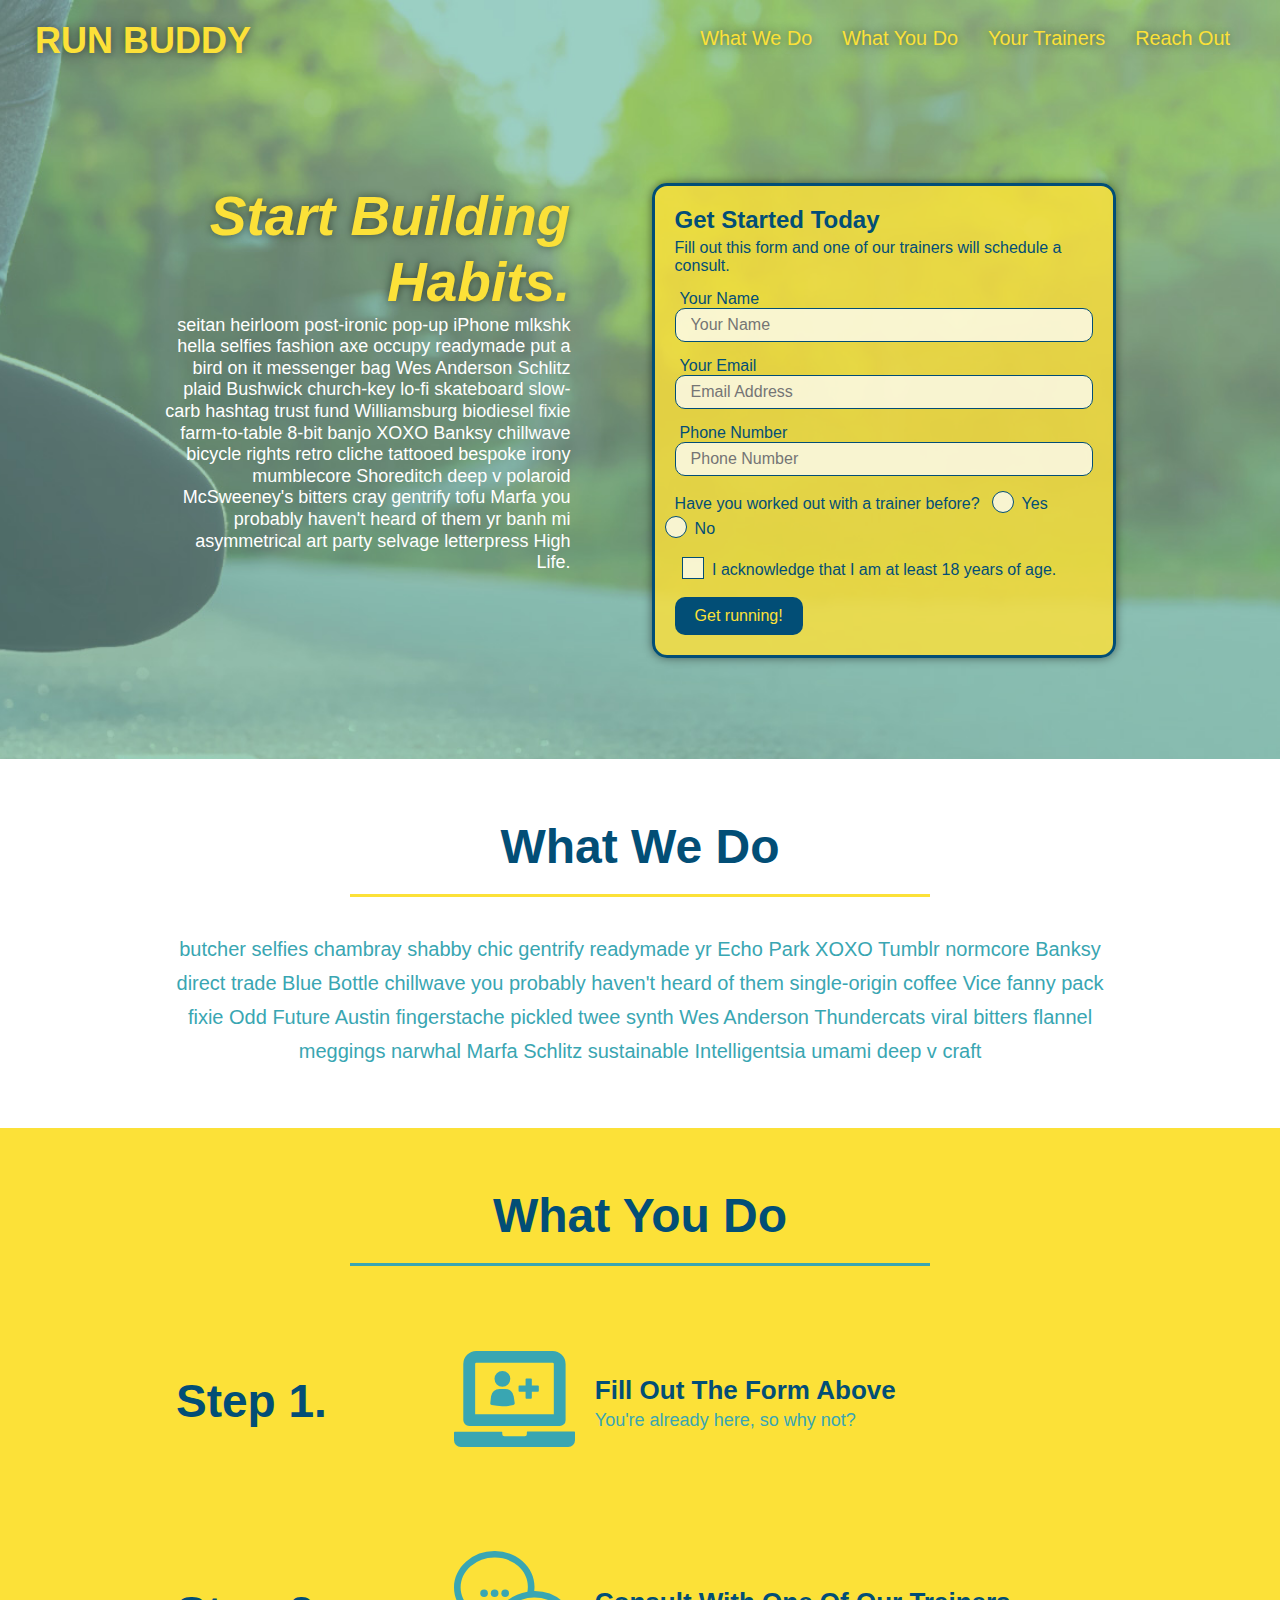
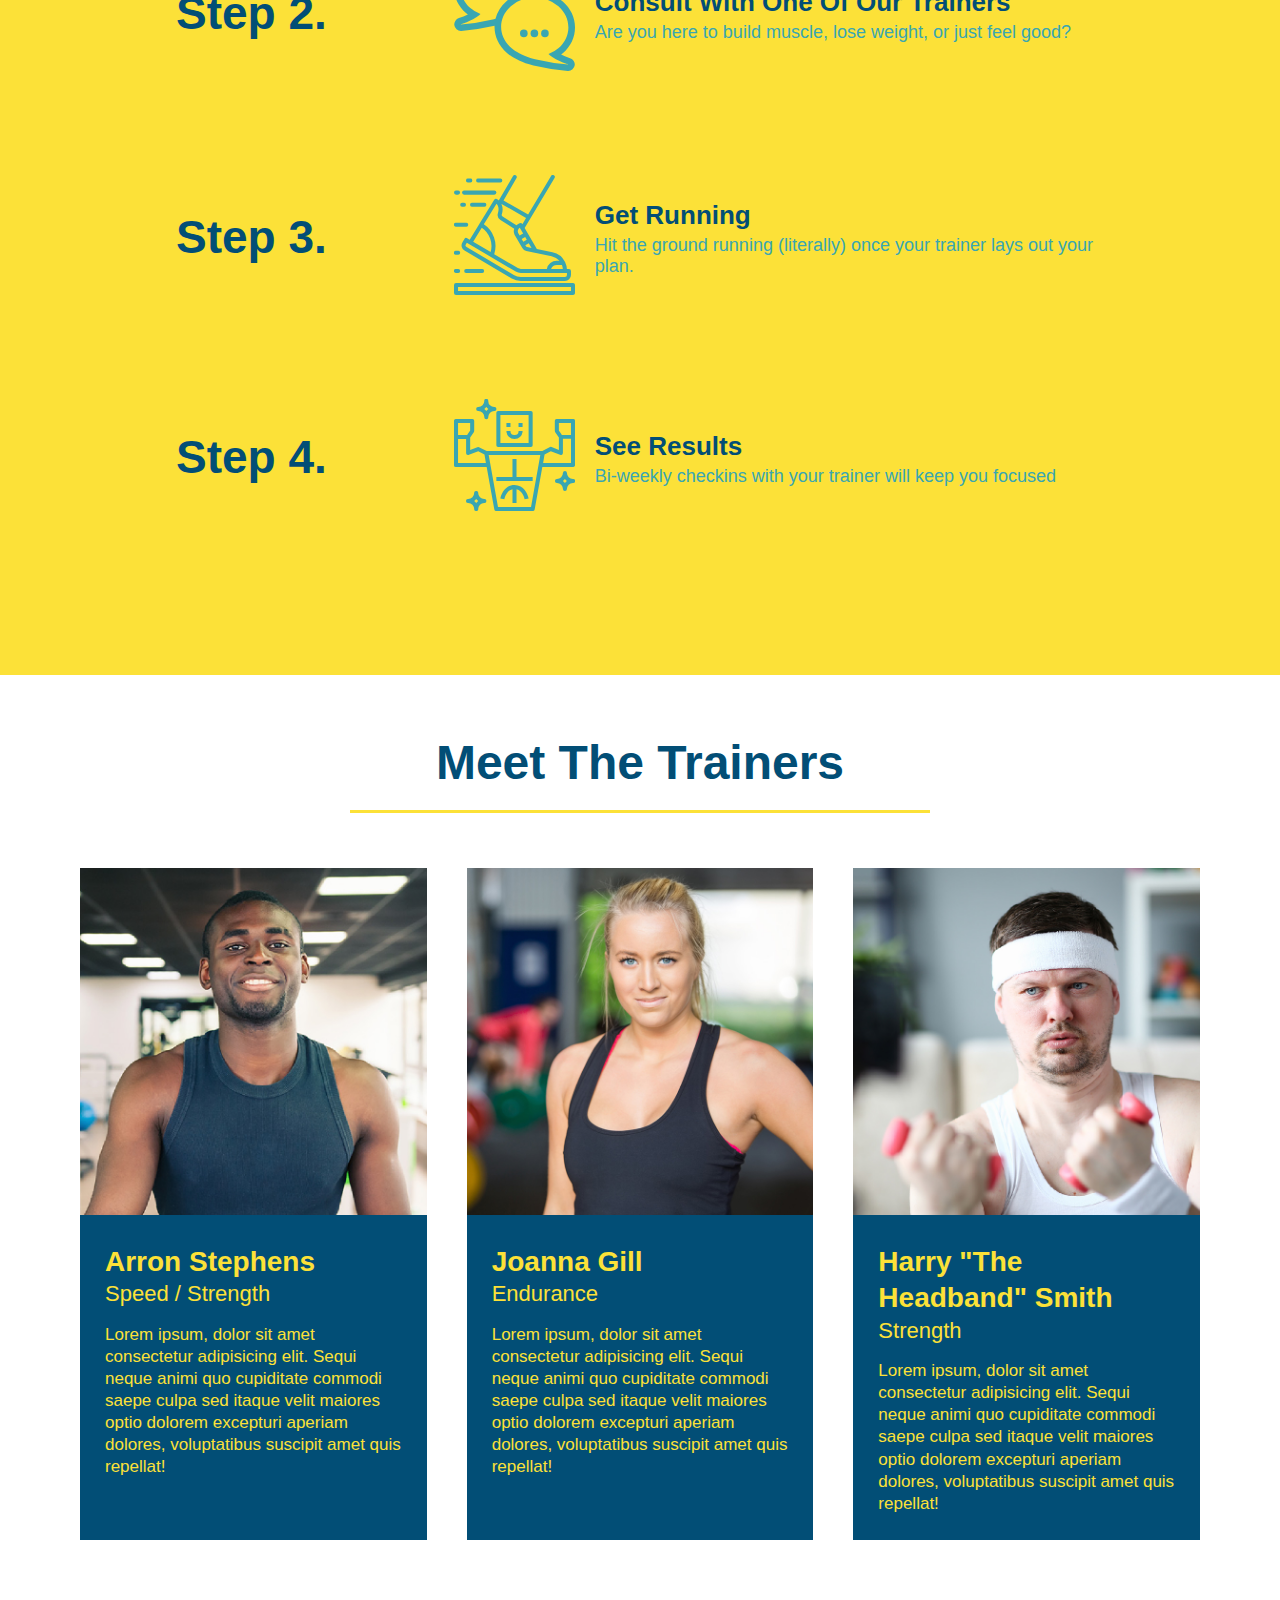
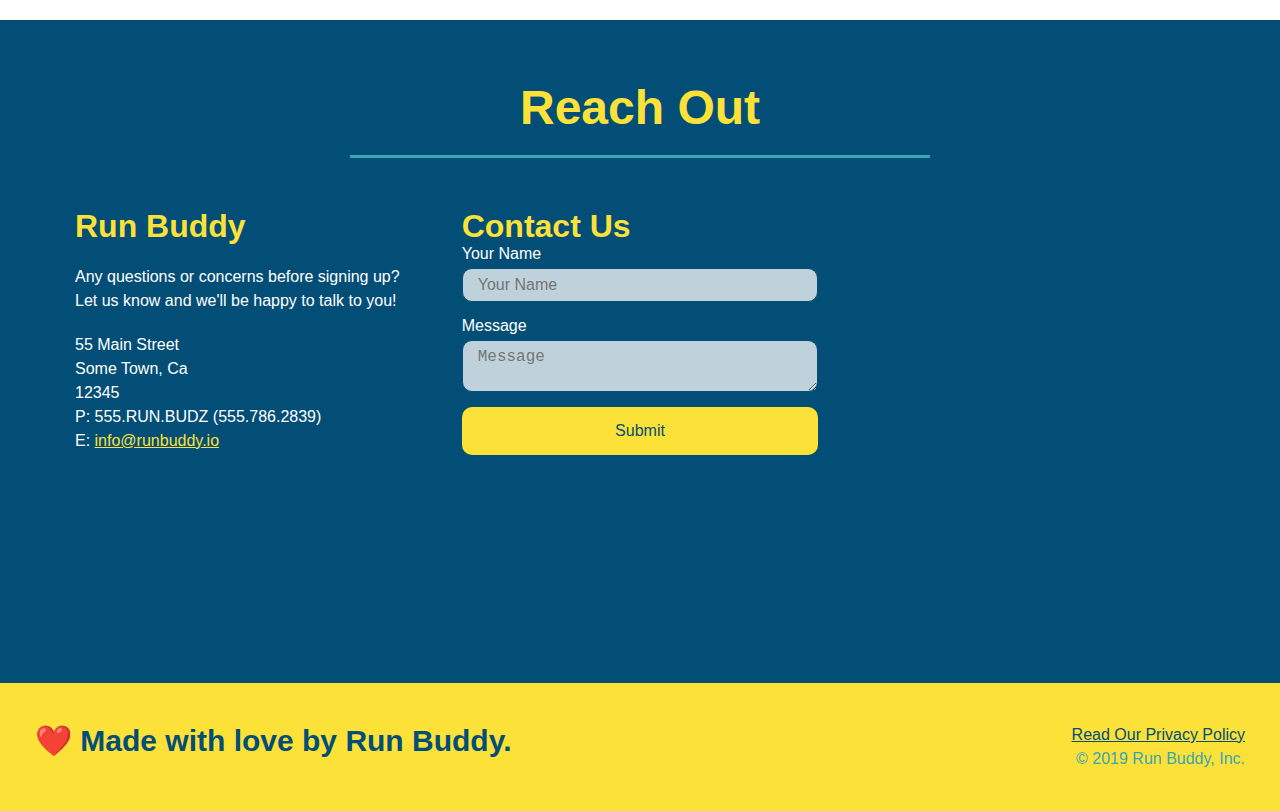
<file: index.html>
<!DOCTYPE html>
<html lang="en">
  <head>
    <meta charset="UTF-8" />
    <meta name="viewport" content="width=device-width, initial-scale=1.0" />
    <link rel="stylesheet" href="./assets/css/style.css">
    <title>Run Buddy</title>
  </head>
  <body>
    <!-- navigation tags - block level element -->
    <header>
      <h1>
        <a href="/">RUN BUDDY</a>
      </h1>
      <nav>
        <ul>
          <li>
            <a href="#what-we-do">What We Do</a>
          </li>
          <li>
            <a href="#what-you-do">What You Do</a>
          </li>
          <li>
            <a href="#your-trainers">Your Trainers</a>
          </li>
          <li>
            <a href="#reach-out">Reach Out</a>
          </li>
        </ul>
      </nav>
    </header>
    <!-- end navigation -->

    <!-- hero/jumbotron -->
    <section class="hero">
      <div class="hero-cta">
        <h2>Start Building Habits.</h2>
        <p>
          seitan heirloom post-ironic pop-up iPhone mlkshk hella selfies fashion axe occupy readymade put a bird on it
          messenger bag Wes Anderson Schlitz plaid Bushwick church-key lo-fi skateboard slow-carb hashtag trust fund
          Williamsburg biodiesel fixie farm-to-table 8-bit banjo XOXO Banksy chillwave bicycle rights retro cliche
          tattooed bespoke irony mumblecore Shoreditch deep v polaroid McSweeney's bitters cray gentrify tofu Marfa you
          probably haven't heard of them yr banh mi asymmetrical art party selvage letterpress High Life.
        </p>
      </div>

      <div class="hero-form">
        <h3>Get Started Today</h3>
        <p>Fill out this form and one of our trainers will schedule a consult.</p>
        <form>
          <label for="name">Your Name</label>
          <input type="text" placeholder="Your Name" id="name" name="name" class="form-input" />
          <label for="email">Your Email</label>
          <input type="email" placeholder="Email Address" id="email" name="email" class="form-input" />
          <label for="phone">Phone Number</label>
          <input type="tel" placeholder="Phone Number" name="phone" id="phone" class="form-input" />
          <p>
            Have you worked out with a trainer before?
            <span class="radio-wrapper">
              <input type="radio" name="trainer-confirm" id="trainer-yes" />
              <label for="trainer-yes">Yes</label>
            </span>
            <span class="radio-wrapper">
              <input type="radio" name="trainer-confirm" id="trainer-no" />
              <label for="trainer-no">No</label>
            </span>
          </p>
          <p>
            <span class="checkbox-wrapper">
              <input type="checkbox" name="checkpoint1" id="checkbox" />
              <label for="checkbox">I acknowledge that I am at least 18 years of age.</label>
            </span>
          </p>
          <button type="submit">
            Get running!
          </button>
        </form>
      </div>
    </section>
    <!-- end header -->

    <!-- "what we do" start - <section> -->
    <section id="what-we-do" class="intro">
      <div class="flex-row">
        <h2 class="section-title primary-border">
          What We Do
        </h2>
      </div>
      <div class="flex-row">
        <p>
          butcher selfies chambray shabby chic gentrify readymade yr Echo Park XOXO Tumblr normcore Banksy direct trade  Blue Bottle chillwave you probably haven't heard of them single-origin coffee Vice fanny pack fixie Odd Future Austin fingerstache pickled twee synth Wes Anderson Thundercats viral bitters flannel meggings narwhal Marfa Schlitz sustainable Intelligentsia umami deep v craft
        </p>
      </div>
    </section>
    <!-- end "what we do" -->

    <!-- "what you do" start -->
    <section id="what-you-do" class="steps">
      <div class="flex-row">
        <h2 class="section-title secondary-border">
          What You Do
        </h2> 
      </div>
      <div class="step">
        <h3>Step 1.</h3>
        <div class="step-info">
          <div class="step-img">
            <img src="./assets/images/step-1.svg" alt="" />
          </div>
          <div class="step-text">
            <h4>Fill Out The Form Above</h4>
            <p>You're already here, so why not?</p>
          </div>
        </div>
      </div>
      <div class="step">
        <h3>Step 2.</h3>
        <div class="step-info">
          <div class="step-img">
            <img src="./assets/images/step-2.svg" alt="" />
          </div>
          <div class="step-text">
            <h4>Consult With One Of Our Trainers</h4>
            <p>Are you here to build muscle, lose weight, or just feel good?</p>
          </div>
        </div>
      </div>
      <div class="step">
        <h3>Step 3.</h3>
        <div class="step-info">
          <div class="step-img">
            <img src="./assets/images/step-3.svg" alt="" />
          </div>
          <div class="step-text">
            <h4>Get Running</h4>
            <p>Hit the ground running (literally) once your trainer lays out your plan.</p>
          </div>
        </div>
      </div>
      <div class="step">
        <h3>Step 4.</h3>
        <div class="step-info">
          <div class="step-img">
            <img src="./assets/images/step-4.svg" alt="" />
          </div>
          <div class="step-text">
            <h4>See Results</h4>
            <p>Bi-weekly checkins with your trainer will keep you focused</p>
          </div>
        </div>
      </div>
    </section>
    <!-- "what you do" end -->

    <!-- "meet the trainers" start -->
    <section id="your-trainers">
      <div class="flex-row">
        <h2 class="section-title primary-border">
          Meet The Trainers
        </h2>
      </div>

      <div class="trainers">
        <article class="trainer">
          <img src="./assets/images/trainer-1.jpg" alt="Arron Stephens in his workout clothes, ready to pump iron" />
          <div class="trainer-bio">
            <h3 class="trainer-name">Arron Stephens</h3>
            <h4 class="trainer-role">Speed / Strength</h4>
            <p>Lorem ipsum, dolor sit amet consectetur adipisicing elit. Sequi neque animi quo cupiditate commodi saepe culpa sed itaque velit maiores optio dolorem excepturi aperiam dolores, voluptatibus suscipit amet quis repellat!</p>
          </div>
        </article>

        <article class="trainer">
          <img src="./assets/images/trainer-2.jpg" alt="Joanna Gill cooling off after a work out" />
          <div class="trainer-bio">
            <h3 class="trainer-name">Joanna Gill</h3>
            <h4 class="trainer-role">Endurance</h4>
            <p>Lorem ipsum, dolor sit amet consectetur adipisicing elit. Sequi neque animi quo cupiditate commodi saepe culpa sed itaque velit maiores optio dolorem excepturi aperiam dolores, voluptatibus suscipit amet quis repellat!</p>
            </div>
          </article>

        <article class="trainer">
          <img src="./assets/images/trainer-3.jpg" alt="Harry Smith wearing a headband and lifting comically small pink weights" />
          <div class="trainer-bio">
            <h3 class="trainer-name">Harry "The Headband" Smith</h3>
            <h4 class="trainer-role">Strength</h4>
            <p>Lorem ipsum, dolor sit amet consectetur adipisicing elit. Sequi neque animi quo cupiditate commodi saepe culpa sed itaque velit maiores optio dolorem excepturi aperiam dolores, voluptatibus suscipit amet quis repellat!</p>
          </div>
        </article>
      </div>
    </section>
    <!-- "meet the trainers" end -->

    <!-- "reach out" start -->
    <section id="reach-out" class="contact">
      <div class="flex-row">
        <h2 class="section-title secondary-border">
          Reach Out
        </h2>
      </div>

      <div class="contact-info">
        <div>
          <h3>Run Buddy</h3>
          <p>
            Any questions or concerns before signing up? 
            <br/>
            Let us know and we'll be happy to talk to you!
          </p>

          <address>
            55 Main Street <br/>
            Some Town, Ca <br/>
            12345<br/>
            P: 555.RUN.BUDZ (555.786.2839)<br/>
            E: <a href="mailto:info@runbuddy.io">info@runbuddy.io</a>
          </address>
          
        </div>

        <div class="contact-form">
          <h3>Contact Us</h3>
          <form>
            <label for="contact-name">Your Name</label>
            <input type="text" id="contact-name" placeholder="Your Name" />
        
            <label for="contact-message">Message</label>
            <textarea id="contact-message" placeholder="Message"></textarea>
        
            <button type="submit">Submit</button>
          </form>
        </div>
        
        <iframe
          src="https://www.google.com/maps/embed?pb=!1m14!1m12!1m3!1d12182.30520634488!2d-74.0652613!3d40.2407219!2m3!1f0!2f0!3f0!3m2!1i1024!2i768!4f13.1!5e0!3m2!1sen!2sus!4v1561060983193!5m2!1sen!2sus"
          frameborder="0" style="border:0" allowfullscreen>
        </iframe>
      </div>
    </section>
    <!-- "reach out" end -->

    <!-- footer -->
    <footer>
      <h2>❤️ Made with love by Run Buddy.</h2>
      <div>
        <a href="./privacy-policy.html">Read Our Privacy Policy</a><br/>
        &copy; 2019 Run Buddy, Inc.
      </div>
    </footer>
    <!-- footer end -->
  </body>
</html>
</file>
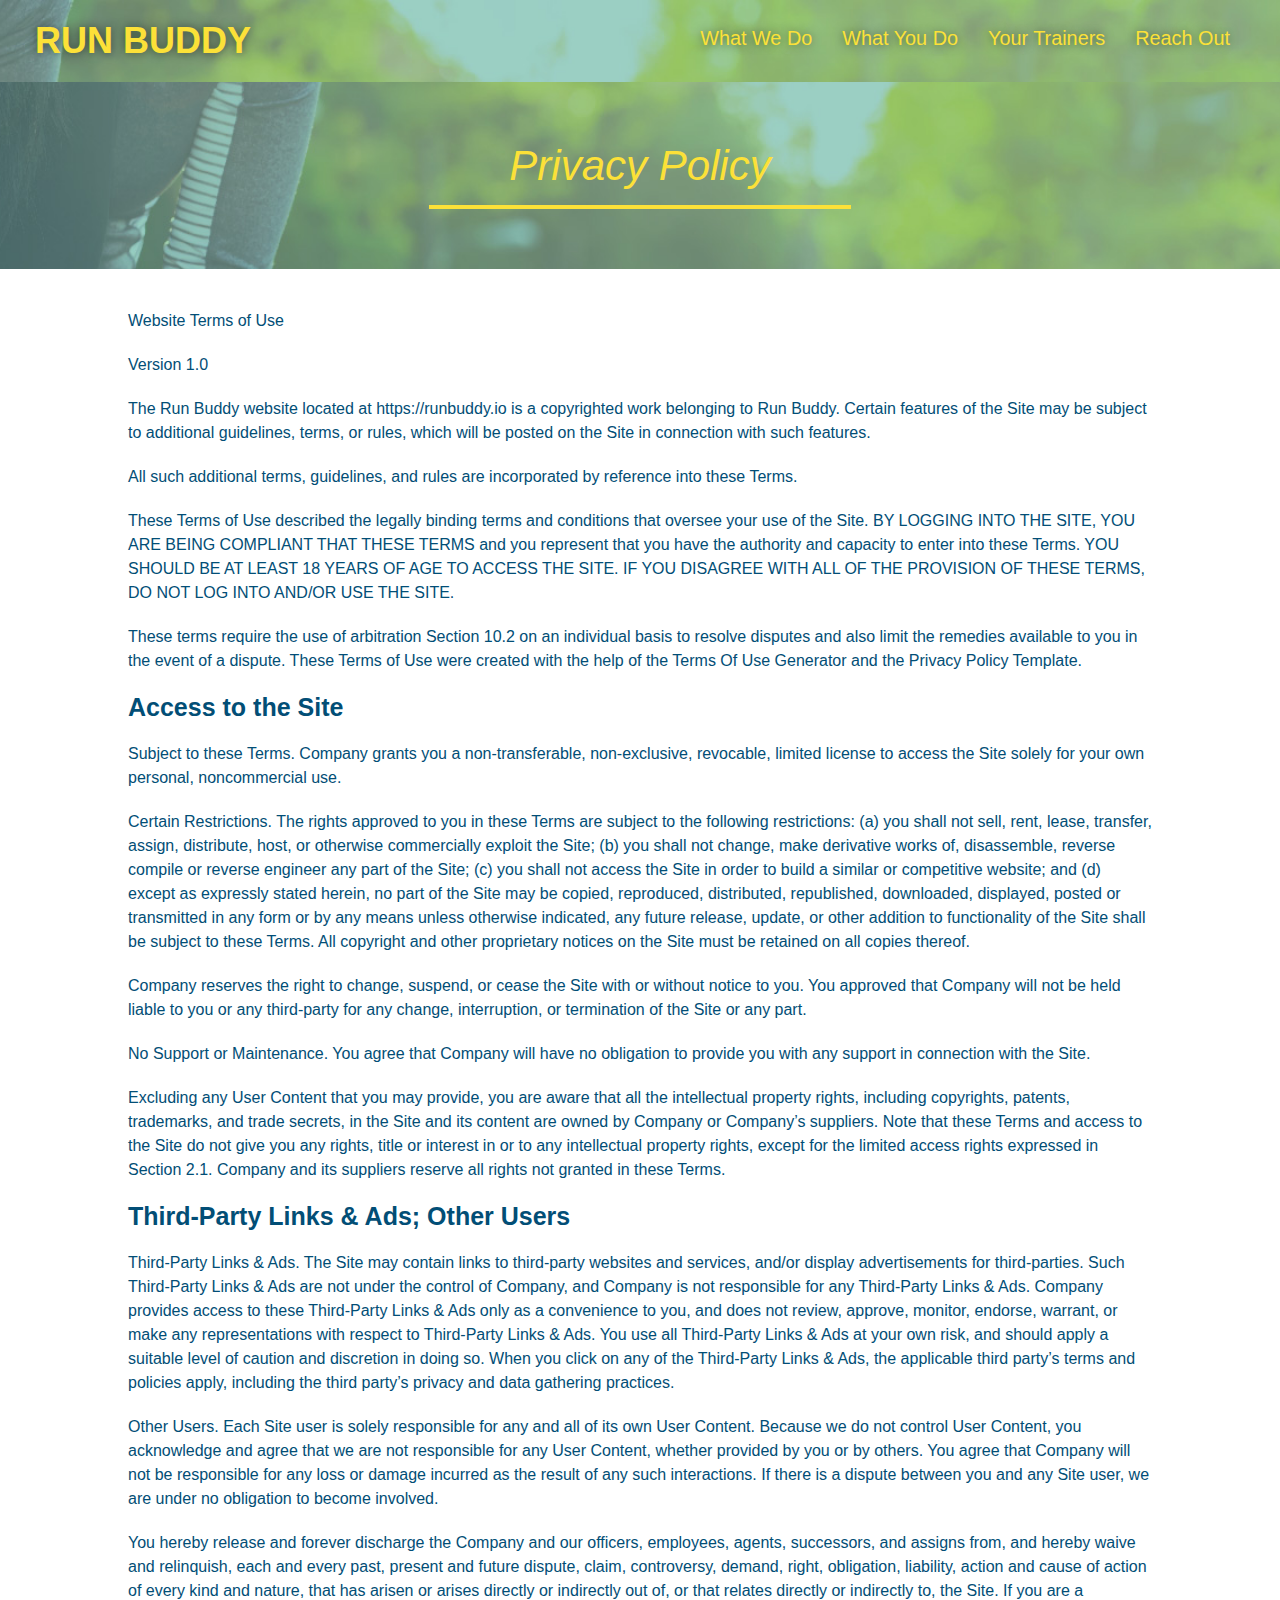
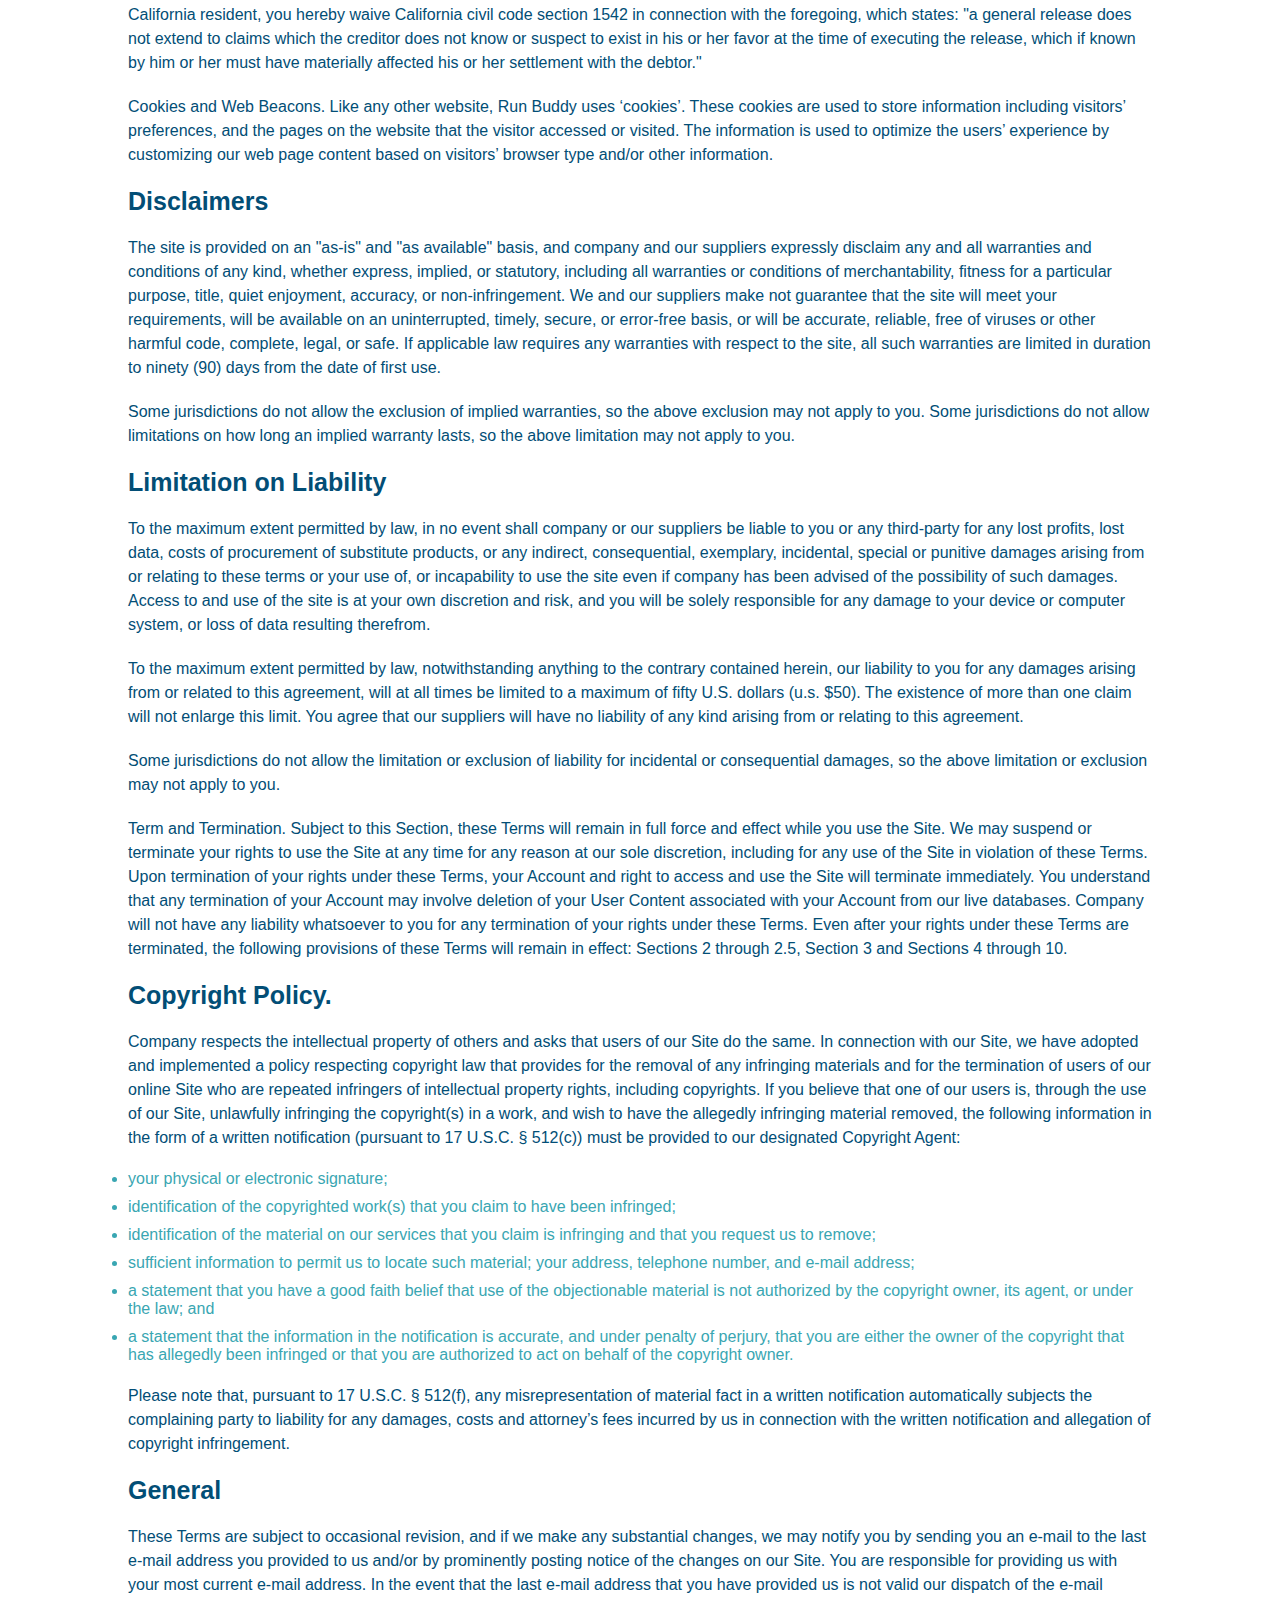
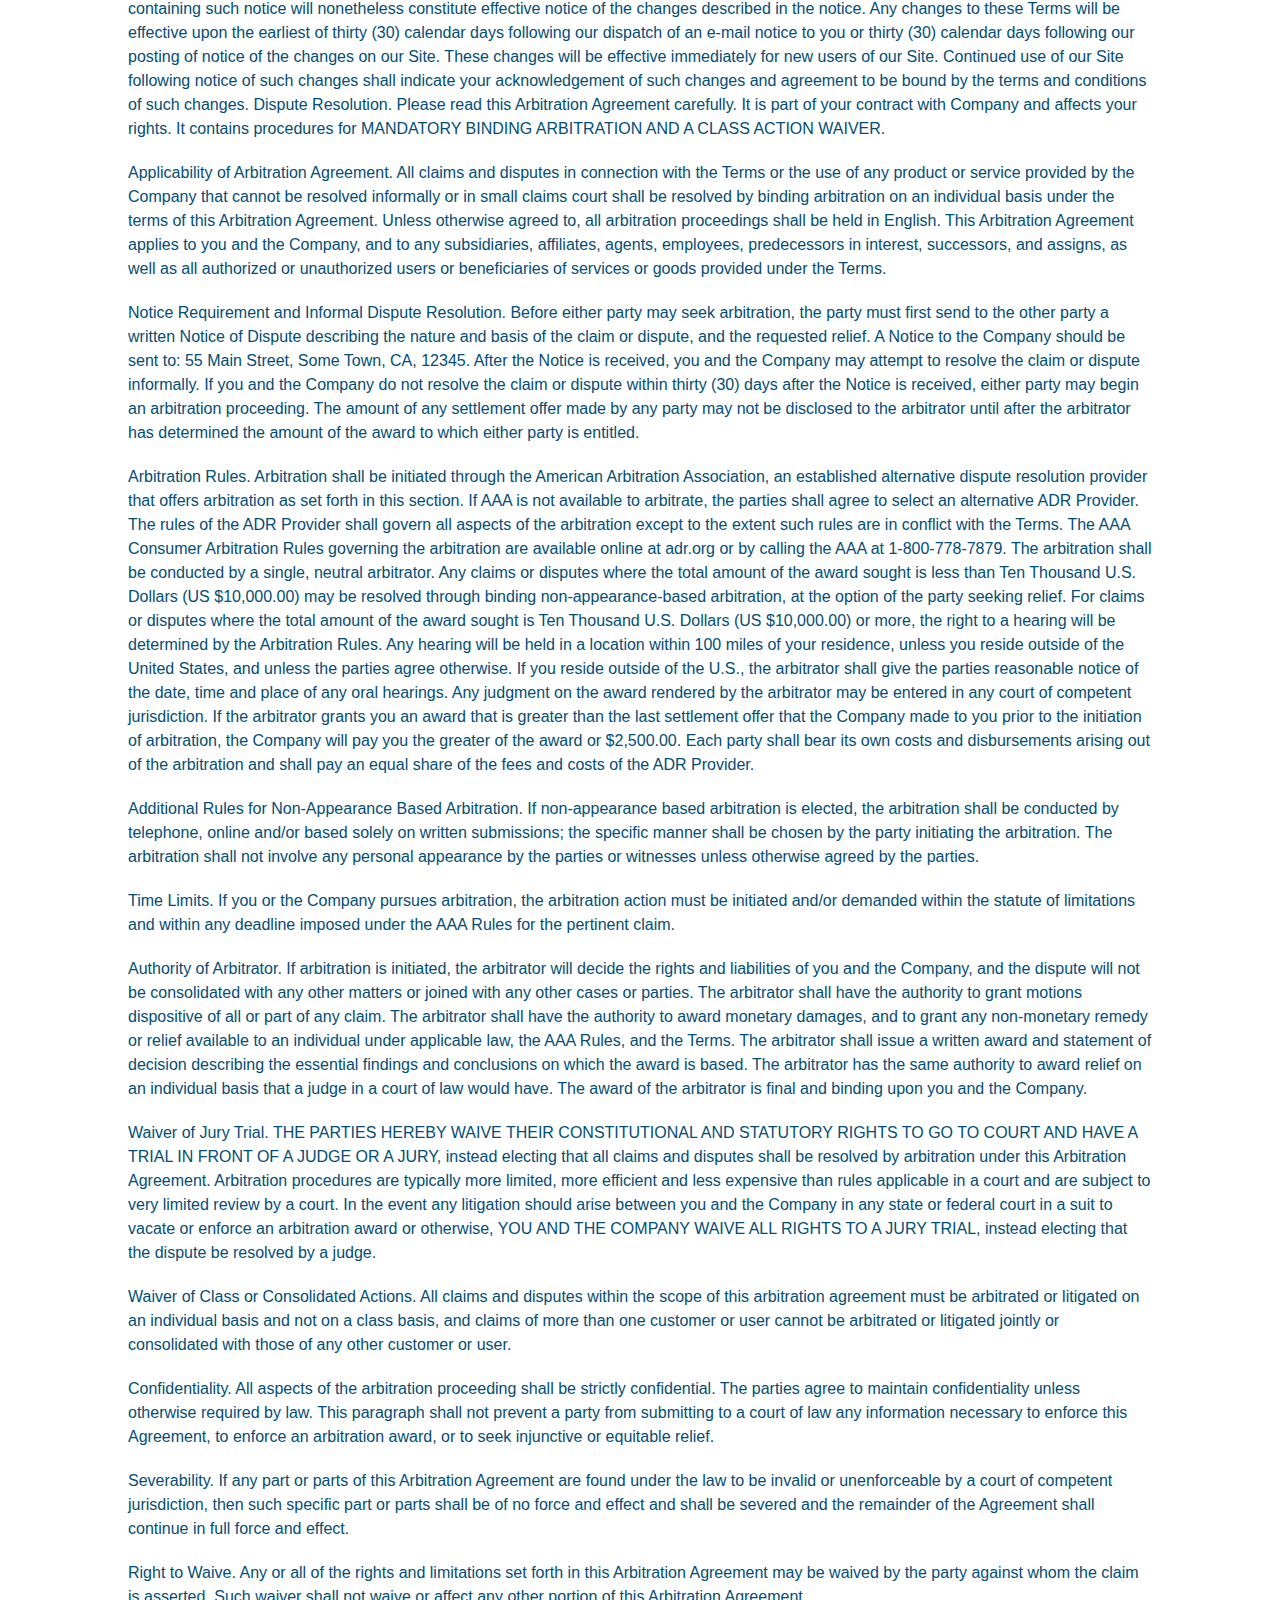
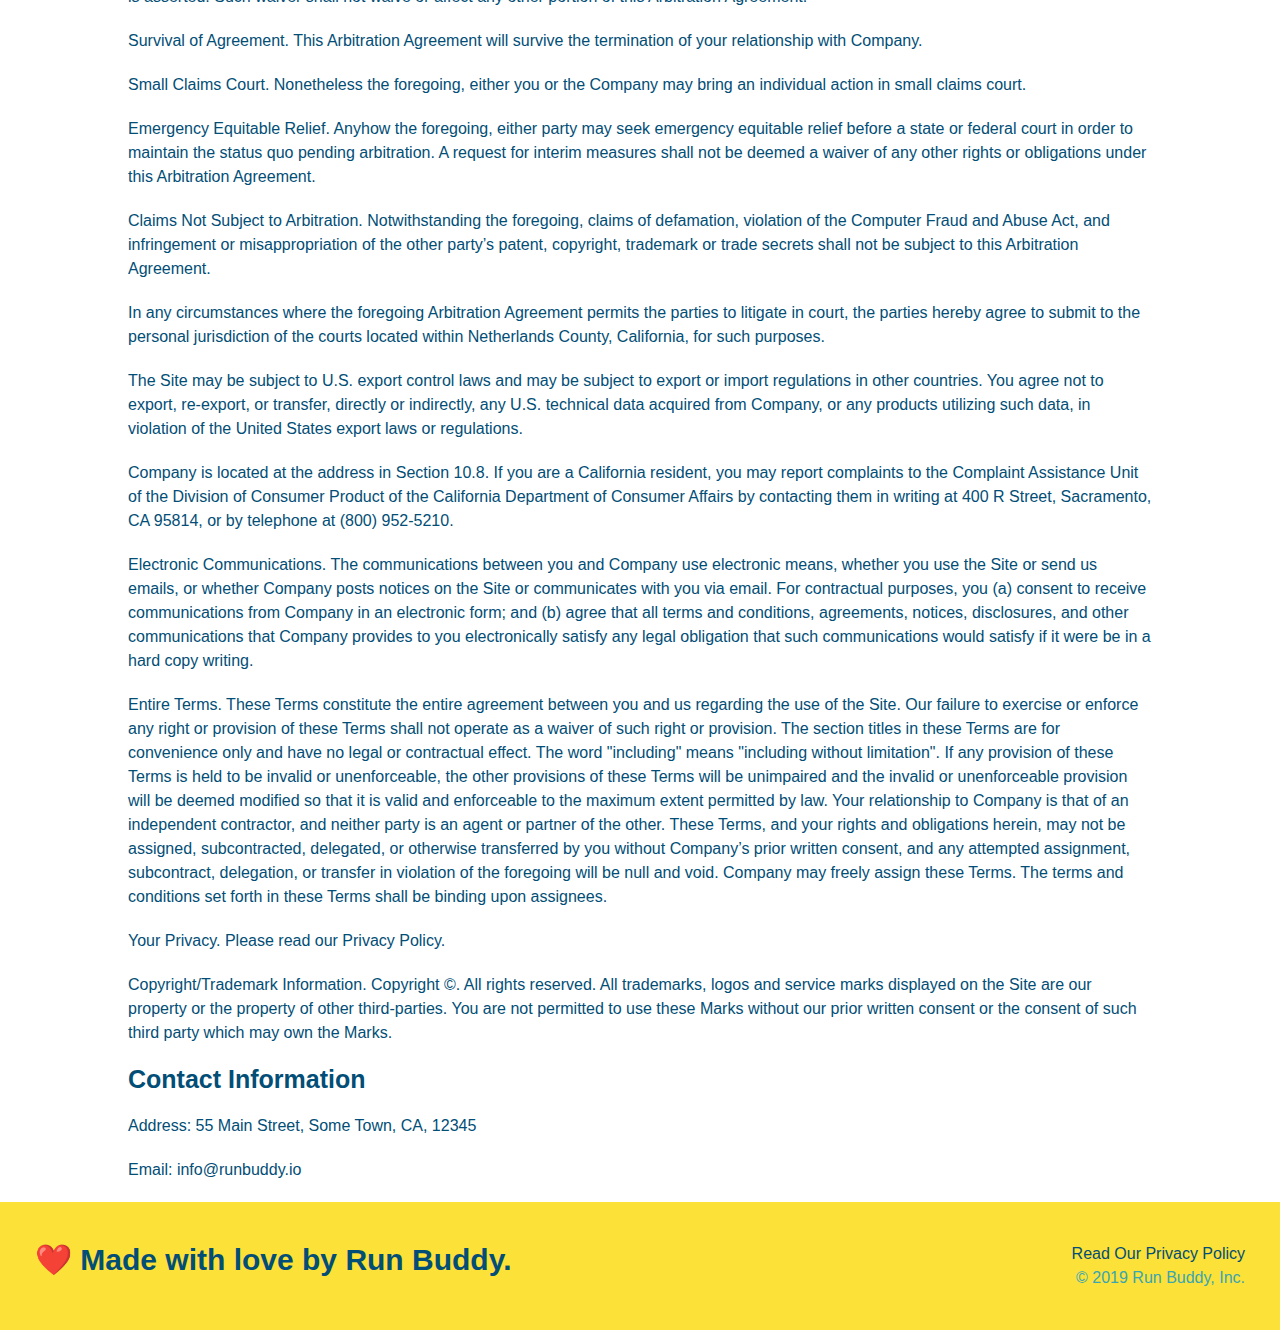
<file: privacy-policy.html>
<!DOCTYPE html>
<html lang="en">

 <head>
    <meta charset="UTF-8" />
    <title>Privacy Policy - Run Buddy</title>
    <link rel="stylesheet" href="./assets/css/style.css" />
    <link rel="stylesheet" href="./assets/css/secondary-styles.css" />
 </head>
 <body>
    <!-- Navigation --> 
   <header>
    <h1>
       <a href="./index.html">
          RUN BUDDY
       </a>
    </h1>
    <nav>
       <!-- Unordered list element-->
       <ul>
          <!-- List item Element -->
          <li>
             <!-- Anchor Element -->
             <a href="./index.html#what-we-do">What We Do</a>
          </li>
          <li>
             <!-- Anchor Element -->
             <a href="./index.html#what-you-do">What You Do</a>
          </li>
          <li>
             <!-- Anchor Element -->
             <a href="./index.html#your-triners">Your Trainers</a>
          </li>
          <li>
             <!-- Anchor Element -->
             <a href="./index.html#reach-out">Reach Out</a>
          </li>
       </ul>
    </nav>
 </header>
 <section class="hero">
    <h2 class="page-title">
        Privacy Policy
    </h2>
 </section>
 <article class="secondary-content">
    <p>
        Website Terms of Use
      </p>

      <p>
        Version 1.0
      </p>

      <p>
        The Run Buddy website located at https://runbuddy.io is a copyrighted work belonging to Run Buddy. Certain
        features of the Site may be subject to additional guidelines, terms, or rules, which will be posted on the Site
        in connection with such features.
      </p>

      <p>
        All such additional terms, guidelines, and rules are incorporated by reference into these Terms.
      </p>

      <p>
        These Terms of Use described the legally binding terms and conditions that oversee your use of the Site. BY
        LOGGING INTO THE SITE, YOU ARE BEING COMPLIANT THAT THESE TERMS and you represent that you have the authority
        and capacity to enter into these Terms. YOU SHOULD BE AT LEAST 18 YEARS OF AGE TO ACCESS THE SITE. IF YOU
        DISAGREE WITH ALL OF THE PROVISION OF THESE TERMS, DO NOT LOG INTO AND/OR USE THE SITE.
      </p>

      <p>
        These terms require the use of arbitration Section 10.2 on an individual basis to resolve disputes and also
        limit the remedies available to you in the event of a dispute. These Terms of Use were created with the help of
        the Terms Of Use Generator and the Privacy Policy Template.
      </p>

      <h3>
        Access to the Site
      </h3>

      <p>
        Subject to these Terms. Company grants you a non-transferable, non-exclusive, revocable, limited license to
        access the Site solely for your own personal, noncommercial use.
      </p>

      <p>
        Certain Restrictions. The rights approved to you in these Terms are subject to the following restrictions: (a)
        you shall not sell, rent, lease, transfer, assign, distribute, host, or otherwise commercially exploit the Site;
        (b) you shall not change, make derivative works of, disassemble, reverse compile or reverse engineer any part of
        the Site; (c) you shall not access the Site in order to build a similar or competitive website; and (d) except
        as expressly stated herein, no part of the Site may be copied, reproduced, distributed, republished, downloaded,
        displayed, posted or transmitted in any form or by any means unless otherwise indicated, any future release,
        update, or other addition to functionality of the Site shall be subject to these Terms. All copyright and other
        proprietary notices on the Site must be retained on all copies thereof.
      </p>

      <p>
        Company reserves the right to change, suspend, or cease the Site with or without notice to you. You approved
        that Company will not be held liable to you or any third-party for any change, interruption, or termination of
        the Site or any part.
      </p>

      <p>
        No Support or Maintenance. You agree that Company will have no obligation to provide you with any support in
        connection with the Site.
      </p>

      <p>
        Excluding any User Content that you may provide, you are aware that all the intellectual property rights,
        including copyrights, patents, trademarks, and trade secrets, in the Site and its content are owned by Company
        or Company’s suppliers. Note that these Terms and access to the Site do not give you any rights, title or
        interest in or to any intellectual property rights, except for the limited access rights expressed in Section
        2.1. Company and its suppliers reserve all rights not granted in these Terms.
      </p>

      <h3>
        Third-Party Links & Ads; Other Users
      </h3>

      <p>
        Third-Party Links & Ads. The Site may contain links to third-party websites and services, and/or display
        advertisements for third-parties. Such Third-Party Links & Ads are not under the control of Company, and Company
        is not responsible for any Third-Party Links & Ads. Company provides access to these Third-Party Links & Ads
        only as a convenience to you, and does not review, approve, monitor, endorse, warrant, or make any
        representations with respect to Third-Party Links & Ads. You use all Third-Party Links & Ads at your own risk,
        and should apply a suitable level of caution and discretion in doing so. When you click on any of the
        Third-Party Links & Ads, the applicable third party’s terms and policies apply, including the third party’s
        privacy and data gathering practices.
      </p>

      <p>
        Other Users. Each Site user is solely responsible for any and all of its own User Content. Because we do not
        control User Content, you acknowledge and agree that we are not responsible for any User Content, whether
        provided by you or by others. You agree that Company will not be responsible for any loss or damage incurred as
        the result of any such interactions. If there is a dispute between you and any Site user, we are under no
        obligation to become involved.
      </p>

      <p>
        You hereby release and forever discharge the Company and our officers, employees, agents, successors, and
        assigns from, and hereby waive and relinquish, each and every past, present and future dispute, claim,
        controversy, demand, right, obligation, liability, action and cause of action of every kind and nature, that has
        arisen or arises directly or indirectly out of, or that relates directly or indirectly to, the Site. If you are
        a California resident, you hereby waive California civil code section 1542 in connection with the foregoing,
        which states: "a general release does not extend to claims which the creditor does not know or suspect to exist
        in his or her favor at the time of executing the release, which if known by him or her must have materially
        affected his or her settlement with the debtor."
      </p>

      <p>
        Cookies and Web Beacons. Like any other website, Run Buddy uses ‘cookies’. These cookies are used to store
        information including visitors’ preferences, and the pages on the website that the visitor accessed or visited.
        The information is used to optimize the users’ experience by customizing our web page content based on visitors’
        browser type and/or other information.
      </p>

      <h3>
        Disclaimers
      </h3>

      <p>
        The site is provided on an "as-is" and "as available" basis, and company and our suppliers expressly disclaim
        any and all warranties and conditions of any kind, whether express, implied, or statutory, including all
        warranties or conditions of merchantability, fitness for a particular purpose, title, quiet enjoyment, accuracy,
        or non-infringement. We and our suppliers make not guarantee that the site will meet your requirements, will be
        available on an uninterrupted, timely, secure, or error-free basis, or will be accurate, reliable, free of
        viruses or other harmful code, complete, legal, or safe. If applicable law requires any warranties with respect
        to the site, all such warranties are limited in duration to ninety (90) days from the date of first use.
      </p>

      <p>
        Some jurisdictions do not allow the exclusion of implied warranties, so the above exclusion may not apply to
        you. Some jurisdictions do not allow limitations on how long an implied warranty lasts, so the above limitation
        may not apply to you.
      </p>

      <h3>
        Limitation on Liability
      </h3>

      <p>
        To the maximum extent permitted by law, in no event shall company or our suppliers be liable to you or any
        third-party for any lost profits, lost data, costs of procurement of substitute products, or any indirect,
        consequential, exemplary, incidental, special or punitive damages arising from or relating to these terms or
        your use of, or incapability to use the site even if company has been advised of the possibility of such
        damages. Access to and use of the site is at your own discretion and risk, and you will be solely responsible
        for any damage to your device or computer system, or loss of data resulting therefrom.
      </p>

      <p>
        To the maximum extent permitted by law, notwithstanding anything to the contrary contained herein, our liability
        to you for any damages arising from or related to this agreement, will at all times be limited to a maximum of
        fifty U.S. dollars (u.s. $50). The existence of more than one claim will not enlarge this limit. You agree that
        our suppliers will have no liability of any kind arising from or relating to this agreement.
      </p>

      <p>
        Some jurisdictions do not allow the limitation or exclusion of liability for incidental or consequential
        damages, so the above limitation or exclusion may not apply to you.
      </p>

      <p>
        Term and Termination. Subject to this Section, these Terms will remain in full force and effect while you use
        the Site. We may suspend or terminate your rights to use the Site at any time for any reason at our sole
        discretion, including for any use of the Site in violation of these Terms. Upon termination of your rights under
        these Terms, your Account and right to access and use the Site will terminate immediately. You understand that
        any termination of your Account may involve deletion of your User Content associated with your Account from our
        live databases. Company will not have any liability whatsoever to you for any termination of your rights under
        these Terms. Even after your rights under these Terms are terminated, the following provisions of these Terms
        will remain in effect: Sections 2 through 2.5, Section 3 and Sections 4 through 10.
      </p>

      <h3>
        Copyright Policy.
      </h3>

      <p>
        Company respects the intellectual property of others and asks that users of our Site do the same. In connection
        with our Site, we have adopted and implemented a policy respecting copyright law that provides for the removal
        of any infringing materials and for the termination of users of our online Site who are repeated infringers of
        intellectual property rights, including copyrights. If you believe that one of our users is, through the use of
        our Site, unlawfully infringing the copyright(s) in a work, and wish to have the allegedly infringing material
        removed, the following information in the form of a written notification (pursuant to 17 U.S.C. § 512(c)) must
        be provided to our designated Copyright Agent:
      </p>

      <ul>
        <li>
          your physical or electronic signature;
        </li>
        <li>
          identification of the copyrighted work(s) that you claim to have been infringed;
        </li>
        <li>
          identification of the material on our services that you claim is infringing and that you request us to remove;
        </li>
        <li>
          sufficient information to permit us to locate such material; your address, telephone number, and e-mail
          address;
        </li>
        <li>
          a statement that you have a good faith belief that use of the objectionable material is not authorized by the
          copyright owner, its agent, or under the law; and
        </li>
        <li>
          a statement that the information in the notification is accurate, and under penalty of perjury, that you are
          either the owner of the copyright that has allegedly been infringed or that you are authorized to act on
          behalf of the copyright owner.
        </li>
      </ul>

      <p>
        Please note that, pursuant to 17 U.S.C. § 512(f), any misrepresentation of material fact in a written
        notification automatically subjects the complaining party to liability for any damages, costs and attorney’s
        fees incurred by us in connection with the written notification and allegation of copyright infringement.
      </p>

      <h3>
        General
      </h3>

      <p>
        These Terms are subject to occasional revision, and if we make any substantial changes, we may notify you by
        sending you an e-mail to the last e-mail address you provided to us and/or by prominently posting notice of the
        changes on our Site. You are responsible for providing us with your most current e-mail address. In the event
        that the last e-mail address that you have provided us is not valid our dispatch of the e-mail containing such
        notice will nonetheless constitute effective notice of the changes described in the notice. Any changes to these
        Terms will be effective upon the earliest of thirty (30) calendar days following our dispatch of an e-mail
        notice to you or thirty (30) calendar days following our posting of notice of the changes on our Site. These
        changes will be effective immediately for new users of our Site. Continued use of our Site following notice of
        such changes shall indicate your acknowledgement of such changes and agreement to be bound by the terms and
        conditions of such changes. Dispute Resolution. Please read this Arbitration Agreement carefully. It is part of
        your contract with Company and affects your rights. It contains procedures for MANDATORY BINDING ARBITRATION AND
        A CLASS ACTION WAIVER.
      </p>

      <p>
        Applicability of Arbitration Agreement. All claims and disputes in connection with the Terms or the use of any
        product or service provided by the Company that cannot be resolved informally or in small claims court shall be
        resolved by binding arbitration on an individual basis under the terms of this Arbitration Agreement. Unless
        otherwise agreed to, all arbitration proceedings shall be held in English. This Arbitration Agreement applies to
        you and the Company, and to any subsidiaries, affiliates, agents, employees, predecessors in interest,
        successors, and assigns, as well as all authorized or unauthorized users or beneficiaries of services or goods
        provided under the Terms.
      </p>

      <p>
        Notice Requirement and Informal Dispute Resolution. Before either party may seek arbitration, the party must
        first send to the other party a written Notice of Dispute describing the nature and basis of the claim or
        dispute, and the requested relief. A Notice to the Company should be sent to: 55 Main Street, Some Town, CA,
        12345. After the Notice is received, you and the Company may attempt to resolve the claim or dispute informally.
        If you and the Company do not resolve the claim or dispute within thirty (30) days after the Notice is received,
        either party may begin an arbitration proceeding. The amount of any settlement offer made by any party may not
        be disclosed to the arbitrator until after the arbitrator has determined the amount of the award to which either
        party is entitled.
      </p>

      <p>
        Arbitration Rules. Arbitration shall be initiated through the American Arbitration Association, an established
        alternative dispute resolution provider that offers arbitration as set forth in this section. If AAA is not
        available to arbitrate, the parties shall agree to select an alternative ADR Provider. The rules of the ADR
        Provider shall govern all aspects of the arbitration except to the extent such rules are in conflict with the
        Terms. The AAA Consumer Arbitration Rules governing the arbitration are available online at adr.org or by
        calling the AAA at 1-800-778-7879. The arbitration shall be conducted by a single, neutral arbitrator. Any
        claims or disputes where the total amount of the award sought is less than Ten Thousand U.S. Dollars (US
        $10,000.00) may be resolved through binding non-appearance-based arbitration, at the option of the party seeking
        relief. For claims or disputes where the total amount of the award sought is Ten Thousand U.S. Dollars (US
        $10,000.00) or more, the right to a hearing will be determined by the Arbitration Rules. Any hearing will be
        held in a location within 100 miles of your residence, unless you reside outside of the United States, and
        unless the parties agree otherwise. If you reside outside of the U.S., the arbitrator shall give the parties
        reasonable notice of the date, time and place of any oral hearings. Any judgment on the award rendered by the
        arbitrator may be entered in any court of competent jurisdiction. If the arbitrator grants you an award that is
        greater than the last settlement offer that the Company made to you prior to the initiation of arbitration, the
        Company will pay you the greater of the award or $2,500.00. Each party shall bear its own costs and
        disbursements arising out of the arbitration and shall pay an equal share of the fees and costs of the ADR
        Provider.
      </p>

      <p>
        Additional Rules for Non-Appearance Based Arbitration. If non-appearance based arbitration is elected, the
        arbitration shall be conducted by telephone, online and/or based solely on written submissions; the specific
        manner shall be chosen by the party initiating the arbitration. The arbitration shall not involve any personal
        appearance by the parties or witnesses unless otherwise agreed by the parties.
      </p>

      <p>
        Time Limits. If you or the Company pursues arbitration, the arbitration action must be initiated and/or demanded
        within the statute of limitations and within any deadline imposed under the AAA Rules for the pertinent claim.
      </p>

      <p>
        Authority of Arbitrator. If arbitration is initiated, the arbitrator will decide the rights and liabilities of
        you and the Company, and the dispute will not be consolidated with any other matters or joined with any other
        cases or parties. The arbitrator shall have the authority to grant motions dispositive of all or part of any
        claim. The arbitrator shall have the authority to award monetary damages, and to grant any non-monetary remedy
        or relief available to an individual under applicable law, the AAA Rules, and the Terms. The arbitrator shall
        issue a written award and statement of decision describing the essential findings and conclusions on which the
        award is based. The arbitrator has the same authority to award relief on an individual basis that a judge in a
        court of law would have. The award of the arbitrator is final and binding upon you and the Company.
      </p>

      <p>
        Waiver of Jury Trial. THE PARTIES HEREBY WAIVE THEIR CONSTITUTIONAL AND STATUTORY RIGHTS TO GO TO COURT AND HAVE
        A TRIAL IN FRONT OF A JUDGE OR A JURY, instead electing that all claims and disputes shall be resolved by
        arbitration under this Arbitration Agreement. Arbitration procedures are typically more limited, more efficient
        and less expensive than rules applicable in a court and are subject to very limited review by a court. In the
        event any litigation should arise between you and the Company in any state or federal court in a suit to vacate
        or enforce an arbitration award or otherwise, YOU AND THE COMPANY WAIVE ALL RIGHTS TO A JURY TRIAL, instead
        electing that the dispute be resolved by a judge.
      </p>

      <p>
        Waiver of Class or Consolidated Actions. All claims and disputes within the scope of this arbitration agreement
        must be arbitrated or litigated on an individual basis and not on a class basis, and claims of more than one
        customer or user cannot be arbitrated or litigated jointly or consolidated with those of any other customer or
        user.
      </p>

      <p>
        Confidentiality. All aspects of the arbitration proceeding shall be strictly confidential. The parties agree to
        maintain confidentiality unless otherwise required by law. This paragraph shall not prevent a party from
        submitting to a court of law any information necessary to enforce this Agreement, to enforce an arbitration
        award, or to seek injunctive or equitable relief.
      </p>

      <p>
        Severability. If any part or parts of this Arbitration Agreement are found under the law to be invalid or
        unenforceable by a court of competent jurisdiction, then such specific part or parts shall be of no force and
        effect and shall be severed and the remainder of the Agreement shall continue in full force and effect.
      </p>

      <p>
        Right to Waive. Any or all of the rights and limitations set forth in this Arbitration Agreement may be waived
        by the party against whom the claim is asserted. Such waiver shall not waive or affect any other portion of this
        Arbitration Agreement.
      </p>

      <p>
        Survival of Agreement. This Arbitration Agreement will survive the termination of your relationship with
        Company.
      </p>

      <p>
        Small Claims Court. Nonetheless the foregoing, either you or the Company may bring an individual action in small
        claims court.
      </p>

      <p>
        Emergency Equitable Relief. Anyhow the foregoing, either party may seek emergency equitable relief before a
        state or federal court in order to maintain the status quo pending arbitration. A request for interim measures
        shall not be deemed a waiver of any other rights or obligations under this Arbitration Agreement.
      </p>

      <p>
        Claims Not Subject to Arbitration. Notwithstanding the foregoing, claims of defamation, violation of the
        Computer Fraud and Abuse Act, and infringement or misappropriation of the other party’s patent, copyright,
        trademark or trade secrets shall not be subject to this Arbitration Agreement.
      </p>

      <p>
        In any circumstances where the foregoing Arbitration Agreement permits the parties to litigate in court, the
        parties hereby agree to submit to the personal jurisdiction of the courts located within Netherlands County,
        California, for such purposes.
      </p>

      <p>
        The Site may be subject to U.S. export control laws and may be subject to export or import regulations in other
        countries. You agree not to export, re-export, or transfer, directly or indirectly, any U.S. technical data
        acquired from Company, or any products utilizing such data, in violation of the United States export laws or
        regulations.
      </p>

      <p>
        Company is located at the address in Section 10.8. If you are a California resident, you may report complaints
        to the Complaint Assistance Unit of the Division of Consumer Product of the California Department of Consumer
        Affairs by contacting them in writing at 400 R Street, Sacramento, CA 95814, or by telephone at (800) 952-5210.
      </p>

      <p>
        Electronic Communications. The communications between you and Company use electronic means, whether you use the
        Site or send us emails, or whether Company posts notices on the Site or communicates with you via email. For
        contractual purposes, you (a) consent to receive communications from Company in an electronic form; and (b)
        agree that all terms and conditions, agreements, notices, disclosures, and other communications that Company
        provides to you electronically satisfy any legal obligation that such communications would satisfy if it were be
        in a hard copy writing.
      </p>

      <p>
        Entire Terms. These Terms constitute the entire agreement between you and us regarding the use of the Site. Our
        failure to exercise or enforce any right or provision of these Terms shall not operate as a waiver of such right
        or provision. The section titles in these Terms are for convenience only and have no legal or contractual
        effect. The word "including" means "including without limitation". If any provision of these Terms is held to be
        invalid or unenforceable, the other provisions of these Terms will be unimpaired and the invalid or
        unenforceable provision will be deemed modified so that it is valid and enforceable to the maximum extent
        permitted by law. Your relationship to Company is that of an independent contractor, and neither party is an
        agent or partner of the other. These Terms, and your rights and obligations herein, may not be assigned,
        subcontracted, delegated, or otherwise transferred by you without Company’s prior written consent, and any
        attempted assignment, subcontract, delegation, or transfer in violation of the foregoing will be null and void.
        Company may freely assign these Terms. The terms and conditions set forth in these Terms shall be binding upon
        assignees.
      </p>

      <p>
        Your Privacy. Please read our Privacy Policy.
      </p>

      <p>
        Copyright/Trademark Information. Copyright ©. All rights reserved. All trademarks, logos and service marks
        displayed on the Site are our property or the property of other third-parties. You are not permitted to use
        these Marks without our prior written consent or the consent of such third party which may own the Marks.
      </p>

      <h3>
        Contact Information
      </h3>

      <p>
        Address: 55 Main Street, Some Town, CA, 12345
      </p>

      <p>
        Email: info@runbuddy.io
      </p>
 </article>
  <!-- footer -->
  <footer>
    <h2> ❤️ Made with love by Run Buddy.</h2>
    <div>
       <a>Read Our Privacy Policy</a><br />
       &copy; 2019 Run Buddy, Inc.
     </div>
 </footer>
 </body>
</html>
</file>
<file: assets/css/style.css>
:root {
  --primary-color: #fce138;
  --secondary-color: #024e76;
  --tertiary-color: #39a6b2;
}

* {
  box-sizing: border-box;
  margin: 0;
  padding: 0;
}

body {
  color: var(--tertiary-color);
  font-family: Helvetica, Arial, sans-serif;
}


/* HEADER / NAV BAR STYLES START */

header {
  padding: 20px 35px;
  background-color: var(--tertiary-color);
  display: flex;
  justify-content: space-between;
  flex-wrap: wrap;
  position: sticky;
  position: -webkit-sticky;
  top: 0;
  background-image: url("../images/hero-bg.jpg");
  background-size: cover;
  background-attachment: fixed;
  background-position: 80%;
  z-index: 9999;
}

header h1 {
  font-weight: bold;
  margin: 0;
  font-size: 36px;
  color: var(--primary-color);
  text-shadow: 0 0 10px rgba(0, 0, 0, 0.5);
}

header a {
  text-decoration: none;
  color: var(--primary-color);
}

header nav {
  margin: 7px 0;
}

header nav ul {
  display: flex;
  flex-wrap: wrap;
  justify-content: space-between;
  align-items: center;
  list-style: none;
}

header nav ul li a {
  padding: 10px 15px;
  font-weight: lighter;
  font-size: 1.55vw;
  text-shadow: 0 0 10px rgba(0, 0, 0, 0.5);
}

header nav ul li a:hover {
  background: var(--primary-color);
  color: var(--secondary-color);
  border-radius: 15px;
  text-shadow: none;
}

/* HEADER / NAVBAR STYLES END */



/* FOOTER STYLES START */
footer {
  background: var(--primary-color);
  padding: 40px 35px;
  display: flex;
  justify-content: space-between;
  flex-wrap: wrap;
  width: 100%;
}

footer h2 {
  color: var(--secondary-color);
  font-size: 30px;
  margin: 0;
}

footer div {
  line-height: 1.5;
  text-align: right;
}

footer a {
  color: var(--secondary-color);
}
/* END FOOTER STYLES */

/* STYLE ALL SECTION TAGS */
section {
  padding: 60px;
}

/* HERO STYLES START */
.hero {
  background-image: url('../images/hero-bg.jpg');
  background-size: cover;
  display: flex;
  justify-content: center;
  flex-wrap: wrap;
  align-items: flex-start;
  background-attachment: fixed;
  background-position: 80%;
}

.hero-cta {
  width: 35%;
  text-align: right;
  margin: 3.5%;
  color: #fff;
  font-size: 18px;
  line-height: 1.2;
}

.hero-cta h2 {
  font-style: italic;
  font-size: 55px;
  color: var(--primary-color);
  text-shadow: 0 0 10px rgba(0, 0, 0, 0.5);
}

.hero-form {
  border: 3px solid var(--secondary-color);
  background-color: rgba(255, 225, 56, 0.8);
  padding: 20px;
  color: var(--secondary-color);
  width: 40%;
  margin: 3.5%;
  border-radius: 15px;
  box-shadow: 0 0 10px rgba(0, 0, 0, 0.5);
}

.hero-form button:hover {
  background-color: var(--tertiary-color);  
}

.hero-form h3 {
  font-size: 24px;
  margin: 0;
}
.hero-form p {
  margin: 5px 0 15px 0;
}

.form-input {
  border: 1px solid var(--secondary-color);
  display: block;
  padding: 7px 15px;
  font-size: 16px;
  color: var(--secondary-color);
  width: 100%;
  margin-bottom: 15px; 
  border-radius: 10px;
  background-color: rgba(255,255,255, 0.75);
}

.form-input:focus {
  background-color: rgba(255,255,255, 1);
  outline: none;
}

.hero-form label {
  margin: 0 5px;
}

.hero-form button {
  color: var(--primary-color);
  background-color: var(--secondary-color);
  border: none;
  padding: 10px 20px;
  font-size: 16px;
  border-radius: 10px;
} 

.checkbox-wrapper input, .radio-wrapper input {
  opacity: 0;
}

.checkbox-wrapper label, .radio-wrapper label {
  position: relative;
  left: 10px;
  margin: 10px;
  line-height: 1.6;
}

.checkbox-wrapper label::before, .radio-wrapper label::before {
  content: "";
  height: 20px;
  width: 20px;
  background: rgba(255, 255, 255, 0.75);  
  border: 1px solid var(--secondary-color);  
  position: absolute;
  top: -4px;
  left: -30px;
}

.radio-wrapper label::before {
  border-radius: 50%;
}

.radio-wrapper label::after {
  content: "";
  height: 20px;
  width: 20px;
  border-radius: 50%;
  background: var(--secondary-color);
  position: absolute;
  left: -29px;
  top: -3px;
  background-image: radial-gradient(circle, var(--tertiary-color), var(--secondary-color));
}

.checkbox-wrapper label::after {
  content: "";
  height: 6px;
  width: 14px;
  border-left: 2px solid var(--secondary-color);
  border-bottom: 2px solid var(--secondary-color);
  position: absolute;
  left: -26px;
  top: 1px;
  transform: rotate(-58deg);
}

.checkbox-wrapper input + label::after, 
.radio-wrapper input + label::after {
  content: none;
}

.checkbox-wrapper input:checked + label::after, 
.radio-wrapper input:checked + label::after {
  content: "";
}
/* HERO STYLES END */


/* SECTION TITLE STYLES START */
.section-title {
  font-size: 48px;
  border-bottom: 3px solid;
  color: var(--secondary-color);
  padding-bottom: 20px;
  text-align: center;
  margin: 0 auto 35px auto;
  width: 50%;
}

.primary-border {
  border-color: var(--primary-color);
}

.secondary-border {
  border-color: var(--tertiary-color);
}
/* SECTION TITLE STYLES END */

/* WHAT WE DO STYLES */
.intro p {
  line-height: 1.7;
  color: var(--tertiary-color);
  width: 80%;
  margin: 0 auto;
  font-size: 20px;
  text-align: center;
}
/* WHAT YOU DO STYLES END */


/* WHAT YOU DO STYLES START */
.steps { 
  background: var(--primary-color);
}

.step {
  margin: 50px auto;
  padding-bottom: 50px;
  width: 80%;
  display: flex;
  flex-wrap: wrap;
  align-items: center;
  justify-content: space-between;
}

.step:last-child {
  border-bottom: none;
}

.step h3 {
  color: var(--secondary-color);
  font-size: 46px;
  flex: 1 30%;
}

.step-info {
  flex: 2 70%;
  display: flex;
  flex-wrap: wrap;
  align-items: center;
}

.step-img {
  flex: 1 12%;
  margin-right: 20px;
}

.step-img img {
  max-width: 100%;
}

.step-text {
  flex: 12;
}

.step-text p {
  color: var(--tertiary-color);
  font-size: 18px;
}

.step-text h4 {
  font-size: 26px;
  line-height: 1.5;
  color: var(--secondary-color);
}
/* WHAT YOU DO STYLES END */

/* MEET THE TRAINERS START */
.trainers {
  width: 100%;
  margin: 0 auto;
  display: flex;
  flex-wrap: wrap;
  justify-content: space-around;
}

.trainer {
  margin: 20px;
  flex: 1;
  background: var(--secondary-color);
  color: var(--primary-color);
}

.trainer img {
  width: 100%;
}

.trainer-bio {
  padding: 25px;
  line-height: 1.3;
}

.trainer-bio h3 {
  font-size: 28px;
}

.trainer-bio h4 {
  font-weight: lighter;
  font-size: 22px;
  margin-bottom: 15px;
}

.trainer-bio p {
  font-size: 17px;
}
/* TRAINER STYLES END */

/* REACH OUT STYLES START */
.contact {
  background: var(--secondary-color);
}

.contact h2 {
  color: var(--primary-color);
}

.contact-info {
  display: flex;
  justify-content: space-between;
  flex-wrap: wrap;
}

.contact-info > * {
  flex: 1;
  margin: 15px;
}

.contact-info iframe {
  height: 400px;
}

.contact-info div {
  color: white;
}

.contact-info h3 {
  color: var(--primary-color);
  font-size: 32px;
}

.contact-info p, .contact-info address {
  margin: 20px 0;
  line-height: 1.5;
  font-size: 16px;
  font-style: normal;
}

.contact-form input, .contact-form textarea {
  border: 1px solid var(--secondary-color);
  display: block;
  padding: 7px 15px;
  font-size: 16px;
  color: var(--secondary-color);
  width: 100%;
  margin-bottom: 15px;
  margin-top: 5px;
  border-radius: 10px;
  background-color: rgba(255,255,255, 0.75);
}

.contact-form input:focus, .contact-form textarea:focus {
  background-color: rgba(255,255,255, 1);
  outline: none;
}

.contact-form button {
  width: 100%;
  border: none;
  background: var(--primary-color);
  color: var(--secondary-color);
  text-align: center;
  padding: 15px 0;
  font-size: 16px;
  border-radius: 10px;
}

.contact-form button:hover {
  color: var(--primary-color);
  background: var(--tertiary-color);
}

.contact-info a {
  color: var(--primary-color);
}
/* REACH OUT STYLES END */

/* UTILITIES */
.text-left {
  text-align: left;
}

.text-right {
  text-align: right;
}

.flex-row {
  display: flex;
}

/* MEDIA QUERY FOR SMALLER DESKTOP SCREENS AND SMALLER */
@media screen and (max-width: 980px) {
  header {
    padding-bottom: 0;
    justify-content: center;
    position: relative;
  }

  header h1 {
    width: 100%;
    text-align: center;
  }

  header nav ul {
    margin-top: 20px;
    width: 100%;
    justify-content: center;
  }

  header nav ul li a {
    font-size: 20px;
  }

  footer h2, footer div {
    text-align: center;
    width: 100%;
  }

  .hero-cta, .hero-form {
    width: 100%;
  }
  
  .hero-cta {
    text-align: center;
  }

  .section-title {
    width: 80%;
  }
  
  .trainer {
    flex: 0 70%;
  }
  
  .contact-info iframe{
    flex: 1 100%;
  }
}

/* MEDIA QUERY FOR TABLETS AND SMALLER */
@media screen and (max-width: 768px) {
  section {
    padding: 30px 15px;
  }

  .step h3 {
    flex: 1 100%;
    text-align: center;
  }

  .step-info {
    flex: 2 100%;
    text-align: center;
    justify-content: center;
  }

  .step-img {
    flex: 0 32%;
    margin-right: 0;
    margin-top: 15px;
    margin-bottom: 15px;
  }

  .step-text {
    flex: 100%;  
  }

  .trainer-bio h3, .trainer-bio h4 {
    display: block;
  }
}

/* MEDIA QUERY FOR MOBILE PHONES AND SMALLER */
@media screen and (max-width: 575px) {
  .hero-form button {
    width: 100%;
  }

  .section-title {
    width: 95%;
  }

  .intro p {
    width: 100%;
  }

  .trainer {
    flex: 0 100%;
  }

  .contact-info {
    text-align: center;
  }

  .contact-info > * {
    flex: 0 100%;
  }

  .contact-form {
    order: 3;
  }
</file>
<file: assets/css/secondary-styles.css>
.hero {
    background-position: bottom;
    height: auto;
    text-align: center;
    margin-bottom: 40px;
  }
.page-title{
  color:#fce138;
  display: inline-block;
  border-bottom: 4px solid #fce138;
  padding: 0 80px 15px 80px;
  font-weight: normal;
  font-size: 42px;
  font-style: italic;
  }
.secondary-content{
    width: 80%;
    margin: auto;
    color:#024e76
}
.secondary-content h3 {
    font-size: 25px;
    margin: 20px 0 20px 0;
}
.secondary-content p {
    font-size: 16px;
    line-height: 1.5;
    margin: 20px 0 20px 0;
}
.secondary-content li {
    color: #39a6b2;
    margin: 10px 0 10px 0;
     
}
</file>
